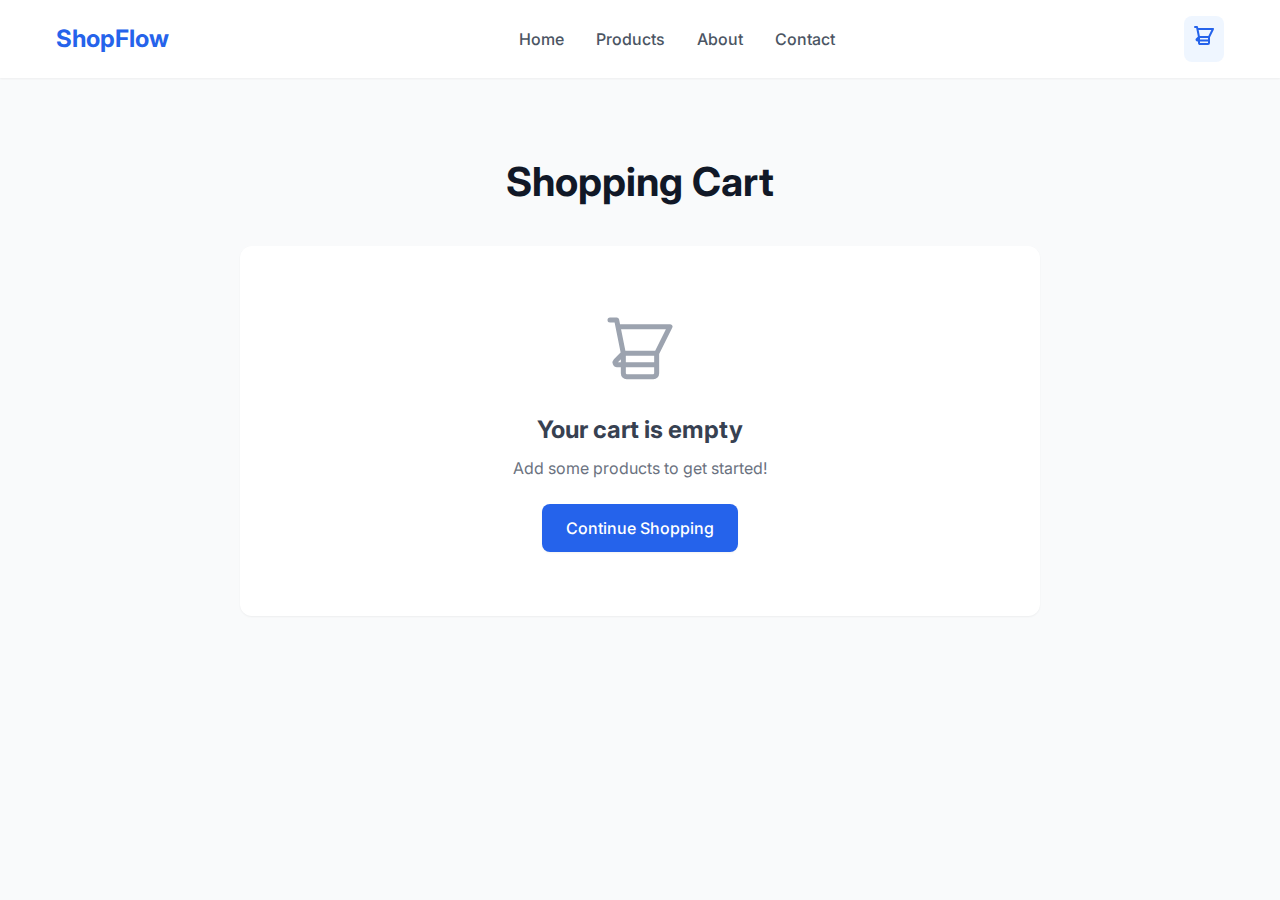
<file: cart.html>
<!DOCTYPE html>
<html lang="en">
<head>
    <meta charset="UTF-8">
    <meta name="viewport" content="width=device-width, initial-scale=1.0">
    <title>Shopping Cart - ShopFlow</title>
    <link rel="stylesheet" href="styles.css">
    <link href="https://fonts.googleapis.com/css2?family=Inter:wght@300;400;500;600;700&display=swap" rel="stylesheet">
</head>
<body>
    <!-- Navigation -->
    <nav class="navbar">
        <div class="nav-container">
            <div class="nav-logo">
                <h2>ShopFlow</h2>
            </div>
            <div class="nav-menu" id="nav-menu">
                <a href="index.html" class="nav-link">Home</a>
                <a href="index.html#products" class="nav-link">Products</a>
                <a href="#about" class="nav-link">About</a>
                <a href="#contact" class="nav-link">Contact</a>
            </div>
            <div class="nav-actions">
                <a href="cart.html" class="cart-icon active">
                    <svg width="24" height="24" viewBox="0 0 24 24" fill="none" xmlns="http://www.w3.org/2000/svg">
                        <path d="M3 3H5L5.4 5M7 13H17L21 5H5.4M7 13L5.4 5M7 13L4.7 15.3C4.3 15.7 4.6 16.4 5.1 16.4H17M17 13V19C17 19.6 16.6 20 16 20H8C7.4 20 7 19.6 7 19V13M17 13H7" stroke="currentColor" stroke-width="2" stroke-linecap="round" stroke-linejoin="round"/>
                    </svg>
                    <span class="cart-count" id="cart-count">0</span>
                </a>
                <button class="nav-toggle" id="nav-toggle">
                    <span></span>
                    <span></span>
                    <span></span>
                </button>
            </div>
        </div>
    </nav>

    <!-- Cart Content -->
    <main class="cart-main">
        <div class="container">
            <h1 class="page-title">Shopping Cart</h1>
            
            <div class="cart-content" id="cart-content">
                <div class="cart-empty" id="cart-empty">
                    <svg width="80" height="80" viewBox="0 0 24 24" fill="none" xmlns="http://www.w3.org/2000/svg">
                        <path d="M3 3H5L5.4 5M7 13H17L21 5H5.4M7 13L5.4 5M7 13L4.7 15.3C4.3 15.7 4.6 16.4 5.1 16.4H17M17 13V19C17 19.6 16.6 20 16 20H8C7.4 20 7 19.6 7 19V13M17 13H7" stroke="currentColor" stroke-width="1.5" stroke-linecap="round" stroke-linejoin="round"/>
                    </svg>
                    <h2>Your cart is empty</h2>
                    <p>Add some products to get started!</p>
                    <a href="index.html" class="btn btn-primary">Continue Shopping</a>
                </div>

                <div class="cart-items" id="cart-items" style="display: none;">
                    <div class="cart-list" id="cart-list">
                        <!-- Cart items will be loaded dynamically -->
                    </div>
                    
                    <div class="cart-summary">
                        <div class="summary-row">
                            <span>Subtotal:</span>
                            <span class="subtotal" id="subtotal">$0.00</span>
                        </div>
                        <div class="summary-row">
                            <span>Shipping:</span>
                            <span id="shipping">$5.99</span>
                        </div>
                        <div class="summary-row total">
                            <span>Total:</span>
                            <span class="total-price" id="total">$5.99</span>
                        </div>
                        <div class="cart-actions">
                            <a href="index.html" class="btn btn-secondary">Continue Shopping</a>
                            <a href="checkout.html" class="btn btn-primary" id="checkout-btn">Proceed to Checkout</a>
                        </div>
                    </div>
                </div>
            </div>
        </div>
    </main>

    <script src="script.js"></script>
    <script src="cart.js"></script>
</body>
</html>
</file>
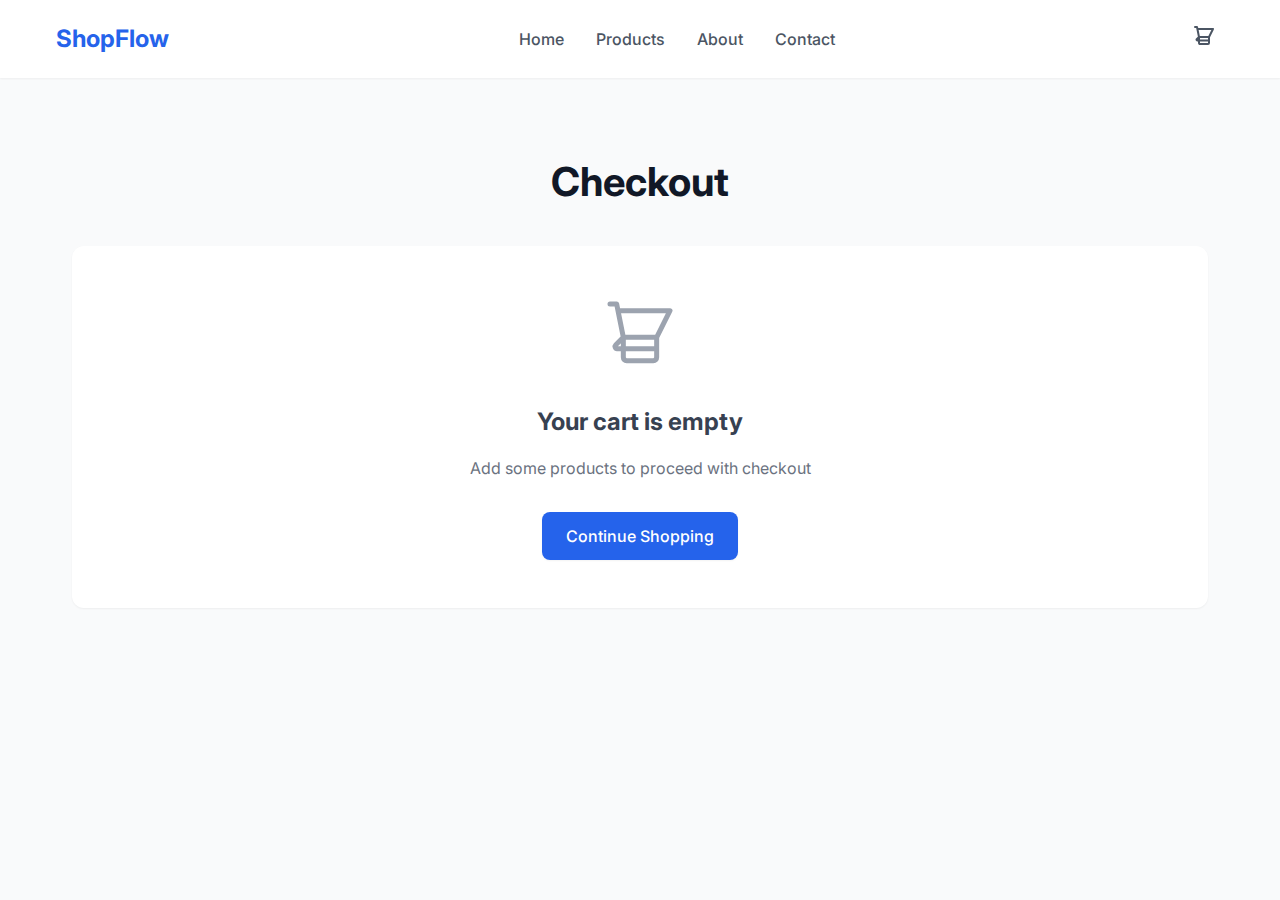
<file: checkout.html>
<!DOCTYPE html>
<html lang="en">
<head>
    <meta charset="UTF-8">
    <meta name="viewport" content="width=device-width, initial-scale=1.0">
    <title>Checkout - ShopFlow</title>
    <link rel="stylesheet" href="styles.css">
    <link href="https://fonts.googleapis.com/css2?family=Inter:wght@300;400;500;600;700&display=swap" rel="stylesheet">
</head>
<body>
    <!-- Navigation -->
    <nav class="navbar">
        <div class="nav-container">
            <div class="nav-logo">
                <h2>ShopFlow</h2>
            </div>
            <div class="nav-menu" id="nav-menu">
                <a href="index.html" class="nav-link">Home</a>
                <a href="index.html#products" class="nav-link">Products</a>
                <a href="#about" class="nav-link">About</a>
                <a href="#contact" class="nav-link">Contact</a>
            </div>
            <div class="nav-actions">
                <a href="cart.html" class="cart-icon">
                    <svg width="24" height="24" viewBox="0 0 24 24" fill="none" xmlns="http://www.w3.org/2000/svg">
                        <path d="M3 3H5L5.4 5M7 13H17L21 5H5.4M7 13L5.4 5M7 13L4.7 15.3C4.3 15.7 4.6 16.4 5.1 16.4H17M17 13V19C17 19.6 16.6 20 16 20H8C7.4 20 7 19.6 7 19V13M17 13H7" stroke="currentColor" stroke-width="2" stroke-linecap="round" stroke-linejoin="round"/>
                    </svg>
                    <span class="cart-count" id="cart-count">0</span>
                </a>
                <button class="nav-toggle" id="nav-toggle">
                    <span></span>
                    <span></span>
                    <span></span>
                </button>
            </div>
        </div>
    </nav>

    <!-- Checkout Content -->
    <main class="checkout-main">
        <div class="container">
            <h1 class="page-title">Checkout</h1>
            
            <div class="checkout-container">
                <div class="checkout-form-section">
                    <form class="checkout-form" id="checkout-form" novalidate>
                        <div class="form-section">
                            <h3>Contact Information</h3>
                            <div class="form-group">
                                <label for="email">Email Address</label>
                                <input type="email" id="email" name="email" required>
                                <span class="error-message" id="email-error"></span>
                            </div>
                        </div>

                        <div class="form-section">
                            <h3>Shipping Address</h3>
                            <div class="form-row">
                                <div class="form-group">
                                    <label for="firstName">First Name</label>
                                    <input type="text" id="firstName" name="firstName" required>
                                    <span class="error-message" id="firstName-error"></span>
                                </div>
                                <div class="form-group">
                                    <label for="lastName">Last Name</label>
                                    <input type="text" id="lastName" name="lastName" required>
                                    <span class="error-message" id="lastName-error"></span>
                                </div>
                            </div>
                            <div class="form-group">
                                <label for="address">Street Address</label>
                                <input type="text" id="address" name="address" required>
                                <span class="error-message" id="address-error"></span>
                            </div>
                            <div class="form-row">
                                <div class="form-group">
                                    <label for="city">City</label>
                                    <input type="text" id="city" name="city" required>
                                    <span class="error-message" id="city-error"></span>
                                </div>
                                <div class="form-group">
                                    <label for="state">State</label>
                                    <input type="text" id="state" name="state" required>
                                    <span class="error-message" id="state-error"></span>
                                </div>
                                <div class="form-group">
                                    <label for="zipCode">ZIP Code</label>
                                    <input type="text" id="zipCode" name="zipCode" required>
                                    <span class="error-message" id="zipCode-error"></span>
                                </div>
                            </div>
                        </div>

                        <div class="form-section">
                            <h3>Payment Information</h3>
                            <div class="form-group">
                                <label for="cardNumber">Card Number</label>
                                <input type="text" id="cardNumber" name="cardNumber" placeholder="1234 5678 9012 3456" required>
                                <span class="error-message" id="cardNumber-error"></span>
                            </div>
                            <div class="form-row">
                                <div class="form-group">
                                    <label for="expiryDate">Expiry Date</label>
                                    <input type="text" id="expiryDate" name="expiryDate" placeholder="MM/YY" required>
                                    <span class="error-message" id="expiryDate-error"></span>
                                </div>
                                <div class="form-group">
                                    <label for="cvv">CVV</label>
                                    <input type="text" id="cvv" name="cvv" placeholder="123" required>
                                    <span class="error-message" id="cvv-error"></span>
                                </div>
                            </div>
                        </div>

                        <button type="submit" class="btn btn-primary btn-full">Complete Order</button>
                    </form>
                </div>

                <div class="order-summary">
                    <h3>Order Summary</h3>
                    <div class="summary-items" id="summary-items">
                        <!-- Order items will be loaded dynamically -->
                    </div>
                    <div class="summary-totals">
                        <div class="summary-row">
                            <span>Subtotal:</span>
                            <span id="checkout-subtotal">$0.00</span>
                        </div>
                        <div class="summary-row">
                            <span>Shipping:</span>
                            <span id="checkout-shipping">$5.99</span>
                        </div>
                        <div class="summary-row">
                            <span>Tax:</span>
                            <span id="checkout-tax">$0.00</span>
                        </div>
                        <div class="summary-row total">
                            <span>Total:</span>
                            <span id="checkout-total">$5.99</span>
                        </div>
                    </div>
                </div>
            </div>
        </div>
    </main>

    <script src="script.js"></script>
    <script src="checkout.js"></script>
</body>
</html>
</file>
<file: styles.css>
/* Reset and Base Styles */
* {
    margin: 0;
    padding: 0;
    box-sizing: border-box;
}

:root {
    /* Color System */
    --primary-50: #eff6ff;
    --primary-100: #dbeafe;
    --primary-500: #3b82f6;
    --primary-600: #2563eb;
    --primary-700: #1d4ed8;
    
    --accent-50: #fff7ed;
    --accent-100: #ffedd5;
    --accent-500: #f97316;
    --accent-600: #ea580c;
    
    --success-500: #10b981;
    --error-500: #ef4444;
    --warning-500: #f59e0b;
    
    --gray-50: #f9fafb;
    --gray-100: #f3f4f6;
    --gray-200: #e5e7eb;
    --gray-300: #d1d5db;
    --gray-400: #9ca3af;
    --gray-500: #6b7280;
    --gray-600: #4b5563;
    --gray-700: #374151;
    --gray-800: #1f2937;
    --gray-900: #111827;
    
    --white: #ffffff;
    --black: #000000;
    
    /* Typography */
    --font-family: 'Inter', system-ui, sans-serif;
    
    /* Spacing System (8px base) */
    --space-1: 0.25rem;
    --space-2: 0.5rem;
    --space-3: 0.75rem;
    --space-4: 1rem;
    --space-5: 1.25rem;
    --space-6: 1.5rem;
    --space-8: 2rem;
    --space-10: 2.5rem;
    --space-12: 3rem;
    --space-16: 4rem;
    --space-20: 5rem;
    
    /* Border Radius */
    --radius-sm: 0.25rem;
    --radius-md: 0.5rem;
    --radius-lg: 0.75rem;
    --radius-xl: 1rem;
    
    /* Shadows */
    --shadow-sm: 0 1px 2px 0 rgb(0 0 0 / 0.05);
    --shadow-md: 0 4px 6px -1px rgb(0 0 0 / 0.1), 0 2px 4px -2px rgb(0 0 0 / 0.1);
    --shadow-lg: 0 10px 15px -3px rgb(0 0 0 / 0.1), 0 4px 6px -4px rgb(0 0 0 / 0.1);
    --shadow-xl: 0 20px 25px -5px rgb(0 0 0 / 0.1), 0 8px 10px -6px rgb(0 0 0 / 0.1);
    
    /* Transitions */
    --transition-fast: 150ms ease;
    --transition-normal: 250ms ease;
    --transition-slow: 350ms ease;
}

body {
    font-family: var(--font-family);
    line-height: 1.5;
    color: var(--gray-800);
    background-color: var(--gray-50);
    font-size: 16px;
}

/* Container */
.container {
    max-width: 1200px;
    margin: 0 auto;
    padding: 0 var(--space-4);
}

/* Navigation */
.navbar {
    background-color: var(--white);
    box-shadow: var(--shadow-sm);
    position: sticky;
    top: 0;
    z-index: 1000;
    transition: all var(--transition-normal);
}

.nav-container {
    display: flex;
    justify-content: space-between;
    align-items: center;
    padding: var(--space-4) var(--space-4);
    max-width: 1200px;
    margin: 0 auto;
}

.nav-logo h2 {
    color: var(--primary-600);
    font-size: 1.5rem;
    font-weight: 700;
    line-height: 1.2;
}

.nav-menu {
    display: flex;
    gap: var(--space-8);
    align-items: center;
}

.nav-link {
    text-decoration: none;
    color: var(--gray-600);
    font-weight: 500;
    transition: color var(--transition-fast);
    position: relative;
}

.nav-link:hover,
.nav-link.active {
    color: var(--primary-600);
}

.nav-link::after {
    content: '';
    position: absolute;
    bottom: -4px;
    left: 0;
    width: 0;
    height: 2px;
    background-color: var(--primary-600);
    transition: width var(--transition-normal);
}

.nav-link:hover::after,
.nav-link.active::after {
    width: 100%;
}

.nav-actions {
    display: flex;
    align-items: center;
    gap: var(--space-4);
}

.cart-icon {
    position: relative;
    color: var(--gray-600);
    text-decoration: none;
    padding: var(--space-2);
    border-radius: var(--radius-md);
    transition: all var(--transition-fast);
}

.cart-icon:hover,
.cart-icon.active {
    color: var(--primary-600);
    background-color: var(--primary-50);
}

.cart-count {
    position: absolute;
    top: -8px;
    right: -8px;
    background-color: var(--accent-500);
    color: var(--white);
    font-size: 0.75rem;
    font-weight: 600;
    padding: 2px 6px;
    border-radius: 50%;
    min-width: 20px;
    height: 20px;
    display: flex;
    align-items: center;
    justify-content: center;
}

.nav-toggle {
    display: none;
    flex-direction: column;
    gap: 3px;
    background: none;
    border: none;
    cursor: pointer;
    padding: var(--space-2);
}

.nav-toggle span {
    width: 20px;
    height: 2px;
    background-color: var(--gray-600);
    transition: all var(--transition-normal);
}

/* Hero Section */
.hero {
    background: linear-gradient(135deg, var(--primary-50) 0%, var(--white) 100%);
    padding: var(--space-20) 0;
    min-height: 70vh;
    display: flex;
    align-items: center;
}

.hero-container {
    display: flex;
    align-items: center;
    gap: var(--space-16);
    max-width: 1200px;
    margin: 0 auto;
    padding: 0 var(--space-4);
}

.hero-content {
    flex: 1;
    max-width: 500px;
}

.hero-title {
    font-size: 3.5rem;
    font-weight: 700;
    line-height: 1.2;
    color: var(--gray-900);
    margin-bottom: var(--space-6);
}

.hero-subtitle {
    font-size: 1.25rem;
    color: var(--gray-600);
    margin-bottom: var(--space-8);
    line-height: 1.6;
}

.hero-buttons {
    display: flex;
    gap: var(--space-4);
}

.hero-image {
    flex: 1;
    max-width: 600px;
}

.hero-image img {
    width: 100%;
    height: auto;
    border-radius: var(--radius-xl);
    box-shadow: var(--shadow-xl);
    transition: transform var(--transition-slow);
}

.hero-image img:hover {
    transform: scale(1.02);
}

/* Buttons */
.btn {
    display: inline-flex;
    align-items: center;
    justify-content: center;
    padding: var(--space-3) var(--space-6);
    border-radius: var(--radius-md);
    font-weight: 500;
    text-decoration: none;
    border: none;
    cursor: pointer;
    transition: all var(--transition-fast);
    font-size: 1rem;
    line-height: 1.5;
}

.btn-primary {
    background-color: var(--primary-600);
    color: var(--white);
    box-shadow: var(--shadow-sm);
}

.btn-primary:hover {
    background-color: var(--primary-700);
    box-shadow: var(--shadow-md);
    transform: translateY(-1px);
}

.btn-secondary {
    background-color: var(--white);
    color: var(--gray-700);
    border: 1px solid var(--gray-300);
}

.btn-secondary:hover {
    background-color: var(--gray-50);
    border-color: var(--gray-400);
}

.btn-full {
    width: 100%;
}

/* Products Section */
.products {
    padding: var(--space-20) 0;
    background-color: var(--white);
}

.section-title {
    text-align: center;
    font-size: 2.5rem;
    font-weight: 700;
    color: var(--gray-900);
    margin-bottom: var(--space-16);
    line-height: 1.2;
}

.product-grid {
    display: grid;
    grid-template-columns: repeat(auto-fit, minmax(280px, 1fr));
    gap: var(--space-8);
    margin-bottom: var(--space-12);
}

.product-card {
    background-color: var(--white);
    border-radius: var(--radius-lg);
    overflow: hidden;
    box-shadow: var(--shadow-sm);
    transition: all var(--transition-normal);
    border: 1px solid var(--gray-100);
}

.product-card:hover {
    box-shadow: var(--shadow-lg);
    transform: translateY(-4px);
}

.product-image {
    width: 100%;
    height: 250px;
    object-fit: cover;
    transition: transform var(--transition-slow);
}

.product-card:hover .product-image {
    transform: scale(1.05);
}

.product-info {
    padding: var(--space-6);
}

.product-title {
    font-size: 1.25rem;
    font-weight: 600;
    color: var(--gray-900);
    margin-bottom: var(--space-2);
    line-height: 1.3;
}

.product-description {
    color: var(--gray-600);
    margin-bottom: var(--space-4);
    font-size: 0.875rem;
    line-height: 1.5;
}

.product-price {
    font-size: 1.5rem;
    font-weight: 700;
    color: var(--primary-600);
    margin-bottom: var(--space-4);
}

.add-to-cart {
    width: 100%;
    padding: var(--space-3) var(--space-4);
    background-color: var(--primary-600);
    color: var(--white);
    border: none;
    border-radius: var(--radius-md);
    font-weight: 500;
    cursor: pointer;
    transition: all var(--transition-fast);
}

.add-to-cart:hover {
    background-color: var(--primary-700);
    transform: translateY(-1px);
}

.add-to-cart:disabled {
    background-color: var(--gray-300);
    cursor: not-allowed;
    transform: none;
}

/* Page Titles */
.page-title {
    text-align: center;
    font-size: 2.5rem;
    font-weight: 700;
    color: var(--gray-900);
    margin: var(--space-12) 0 var(--space-10) 0;
    line-height: 1.2;
}

/* Cart Styles */
.cart-main {
    min-height: calc(100vh - 80px);
    padding: var(--space-8) 0 var(--space-16) 0;
}

.cart-content {
    max-width: 800px;
    margin: 0 auto;
}

.cart-empty {
    text-align: center;
    padding: var(--space-16) var(--space-8);
    background-color: var(--white);
    border-radius: var(--radius-lg);
    box-shadow: var(--shadow-sm);
}

.cart-empty svg {
    color: var(--gray-400);
    margin-bottom: var(--space-4);
}

.cart-empty h2 {
    font-size: 1.5rem;
    color: var(--gray-700);
    margin-bottom: var(--space-2);
}

.cart-empty p {
    color: var(--gray-500);
    margin-bottom: var(--space-6);
}

.cart-items {
    display: flex;
    flex-direction: column;
    gap: var(--space-8);
}

.cart-list {
    display: flex;
    flex-direction: column;
    gap: var(--space-4);
}

.cart-item {
    display: flex;
    align-items: center;
    gap: var(--space-4);
    background-color: var(--white);
    padding: var(--space-4);
    border-radius: var(--radius-lg);
    box-shadow: var(--shadow-sm);
    transition: all var(--transition-fast);
}

.cart-item:hover {
    box-shadow: var(--shadow-md);
}

.cart-item-image {
    width: 80px;
    height: 80px;
    object-fit: cover;
    border-radius: var(--radius-md);
    flex-shrink: 0;
}

.cart-item-info {
    flex: 1;
}

.cart-item-title {
    font-weight: 600;
    color: var(--gray-900);
    margin-bottom: var(--space-1);
}

.cart-item-price {
    color: var(--primary-600);
    font-weight: 600;
}

.cart-item-controls {
    display: flex;
    align-items: center;
    gap: var(--space-2);
}

.quantity-btn {
    width: 32px;
    height: 32px;
    border: 1px solid var(--gray-300);
    background-color: var(--white);
    border-radius: var(--radius-sm);
    display: flex;
    align-items: center;
    justify-content: center;
    cursor: pointer;
    transition: all var(--transition-fast);
    color: var(--gray-600);
    font-weight: 500;
}

.quantity-btn:hover {
    background-color: var(--gray-50);
    border-color: var(--gray-400);
}

.quantity-display {
    min-width: 40px;
    text-align: center;
    font-weight: 500;
}

.remove-btn {
    color: var(--error-500);
    background: none;
    border: none;
    cursor: pointer;
    padding: var(--space-2);
    border-radius: var(--radius-sm);
    transition: background-color var(--transition-fast);
    margin-left: var(--space-2);
}

.remove-btn:hover {
    background-color: var(--error-50, #fef2f2);
}

.cart-summary {
    background-color: var(--white);
    padding: var(--space-6);
    border-radius: var(--radius-lg);
    box-shadow: var(--shadow-sm);
    margin-top: var(--space-6);
}

.summary-row {
    display: flex;
    justify-content: space-between;
    align-items: center;
    padding: var(--space-3) 0;
    border-bottom: 1px solid var(--gray-100);
}

.summary-row:last-child {
    border-bottom: none;
}

.summary-row.total {
    font-size: 1.25rem;
    font-weight: 700;
    color: var(--gray-900);
    padding-top: var(--space-4);
    margin-top: var(--space-4);
    border-top: 2px solid var(--gray-200);
}

.cart-actions {
    display: flex;
    gap: var(--space-4);
    margin-top: var(--space-6);
}

/* Checkout Styles */
.checkout-main {
    min-height: calc(100vh - 80px);
    padding: var(--space-8) 0 var(--space-16) 0;
}

.checkout-container {
    display: grid;
    grid-template-columns: 2fr 1fr;
    gap: var(--space-8);
    max-width: 1200px;
    margin: 0 auto;
    padding: 0 var(--space-4);
}

.checkout-form-section {
    background-color: var(--white);
    padding: var(--space-8);
    border-radius: var(--radius-lg);
    box-shadow: var(--shadow-sm);
}

.form-section {
    margin-bottom: var(--space-8);
}

.form-section h3 {
    font-size: 1.25rem;
    font-weight: 600;
    color: var(--gray-900);
    margin-bottom: var(--space-4);
    padding-bottom: var(--space-2);
    border-bottom: 2px solid var(--gray-100);
}

.form-row {
    display: grid;
    grid-template-columns: repeat(auto-fit, minmax(200px, 1fr));
    gap: var(--space-4);
}

.form-group {
    margin-bottom: var(--space-4);
}

.form-group label {
    display: block;
    font-weight: 500;
    color: var(--gray-700);
    margin-bottom: var(--space-2);
}

.form-group input {
    width: 100%;
    padding: var(--space-3);
    border: 1px solid var(--gray-300);
    border-radius: var(--radius-md);
    font-size: 1rem;
    transition: all var(--transition-fast);
}

.form-group input:focus {
    outline: none;
    border-color: var(--primary-500);
    box-shadow: 0 0 0 3px var(--primary-100);
}

.form-group input.error {
    border-color: var(--error-500);
    box-shadow: 0 0 0 3px rgba(239, 68, 68, 0.1);
}

.error-message {
    color: var(--error-500);
    font-size: 0.875rem;
    margin-top: var(--space-1);
    display: block;
    min-height: 1.25rem;
}

.order-summary {
    background-color: var(--white);
    padding: var(--space-6);
    border-radius: var(--radius-lg);
    box-shadow: var(--shadow-sm);
    height: fit-content;
    position: sticky;
    top: 100px;
}

.order-summary h3 {
    font-size: 1.25rem;
    font-weight: 600;
    color: var(--gray-900);
    margin-bottom: var(--space-4);
    padding-bottom: var(--space-2);
    border-bottom: 2px solid var(--gray-100);
}

.summary-items {
    margin-bottom: var(--space-6);
}

.summary-item {
    display: flex;
    justify-content: space-between;
    align-items: center;
    padding: var(--space-3) 0;
    border-bottom: 1px solid var(--gray-100);
}

.summary-item:last-child {
    border-bottom: none;
}

.summary-item-name {
    font-weight: 500;
    color: var(--gray-700);
}

.summary-item-price {
    font-weight: 600;
    color: var(--gray-900);
}

.summary-totals .summary-row {
    padding: var(--space-2) 0;
}

/* Footer */
.footer {
    background-color: var(--gray-900);
    color: var(--white);
    padding: var(--space-16) 0 var(--space-8) 0;
}

.footer-content {
    display: grid;
    grid-template-columns: repeat(auto-fit, minmax(250px, 1fr));
    gap: var(--space-8);
    margin-bottom: var(--space-8);
}

.footer-section h3,
.footer-section h4 {
    margin-bottom: var(--space-4);
    color: var(--white);
}

.footer-section h3 {
    font-size: 1.25rem;
    font-weight: 700;
}

.footer-section h4 {
    font-size: 1rem;
    font-weight: 600;
}

.footer-section p {
    color: var(--gray-300);
    line-height: 1.6;
}

.footer-section a {
    color: var(--gray-300);
    text-decoration: none;
    display: block;
    margin-bottom: var(--space-2);
    transition: color var(--transition-fast);
}

.footer-section a:hover {
    color: var(--white);
}

.footer-bottom {
    text-align: center;
    padding-top: var(--space-8);
    border-top: 1px solid var(--gray-700);
    color: var(--gray-400);
}

/* Responsive Design */
@media (max-width: 1024px) {
    .hero-container {
        flex-direction: column;
        text-align: center;
        gap: var(--space-12);
    }
    
    .hero-title {
        font-size: 3rem;
    }
    
    .checkout-container {
        grid-template-columns: 1fr;
        gap: var(--space-6);
    }
    
    .order-summary {
        position: static;
    }
}

@media (max-width: 768px) {
    .nav-menu {
        position: fixed;
        top: 80px;
        left: -100%;
        width: 100%;
        height: calc(100vh - 80px);
        background-color: var(--white);
        flex-direction: column;
        justify-content: flex-start;
        align-items: center;
        padding-top: var(--space-8);
        transition: left var(--transition-normal);
        box-shadow: var(--shadow-lg);
    }
    
    .nav-menu.active {
        left: 0;
    }
    
    .nav-toggle {
        display: flex;
    }
    
    .nav-toggle.active span:nth-child(1) {
        transform: rotate(45deg) translate(5px, 5px);
    }
    
    .nav-toggle.active span:nth-child(2) {
        opacity: 0;
    }
    
    .nav-toggle.active span:nth-child(3) {
        transform: rotate(-45deg) translate(7px, -6px);
    }
    
    .hero {
        padding: var(--space-12) 0;
    }
    
    .hero-title {
        font-size: 2.5rem;
    }
    
    .hero-subtitle {
        font-size: 1.125rem;
    }
    
    .hero-buttons {
        flex-direction: column;
        align-items: center;
    }
    
    .product-grid {
        grid-template-columns: repeat(auto-fit, minmax(250px, 1fr));
        gap: var(--space-6);
    }
    
    .cart-item {
        flex-direction: column;
        text-align: center;
        gap: var(--space-3);
    }
    
    .cart-item-image {
        width: 120px;
        height: 120px;
    }
    
    .cart-actions {
        flex-direction: column;
    }
    
    .checkout-form-section {
        padding: var(--space-6);
    }
    
    .form-row {
        grid-template-columns: 1fr;
    }
}

@media (max-width: 480px) {
    .container {
        padding: 0 var(--space-3);
    }
    
    .nav-container {
        padding: var(--space-3);
    }
    
    .hero-title {
        font-size: 2rem;
    }
    
    .section-title {
        font-size: 2rem;
    }
    
    .product-grid {
        grid-template-columns: 1fr;
        gap: var(--space-4);
    }
}

/* Loading States */
.loading {
    opacity: 0.6;
    pointer-events: none;
}

/* Success States */
.success-message {
    background-color: var(--success-50, #ecfdf5);
    color: var(--success-700, #047857);
    padding: var(--space-4);
    border-radius: var(--radius-md);
    border: 1px solid var(--success-200, #a7f3d0);
    margin: var(--space-4) 0;
}

/* Animation Classes */
.fade-in {
    animation: fadeIn 0.5s ease-in-out;
}

@keyframes fadeIn {
    from {
        opacity: 0;
        transform: translateY(10px);
    }
    to {
        opacity: 1;
        transform: translateY(0);
    }
}

.slide-in {
    animation: slideIn 0.3s ease-out;
}

@keyframes slideIn {
    from {
        transform: translateX(-20px);
        opacity: 0;
    }
    to {
        transform: translateX(0);
        opacity: 1;
    }
}
</file>
